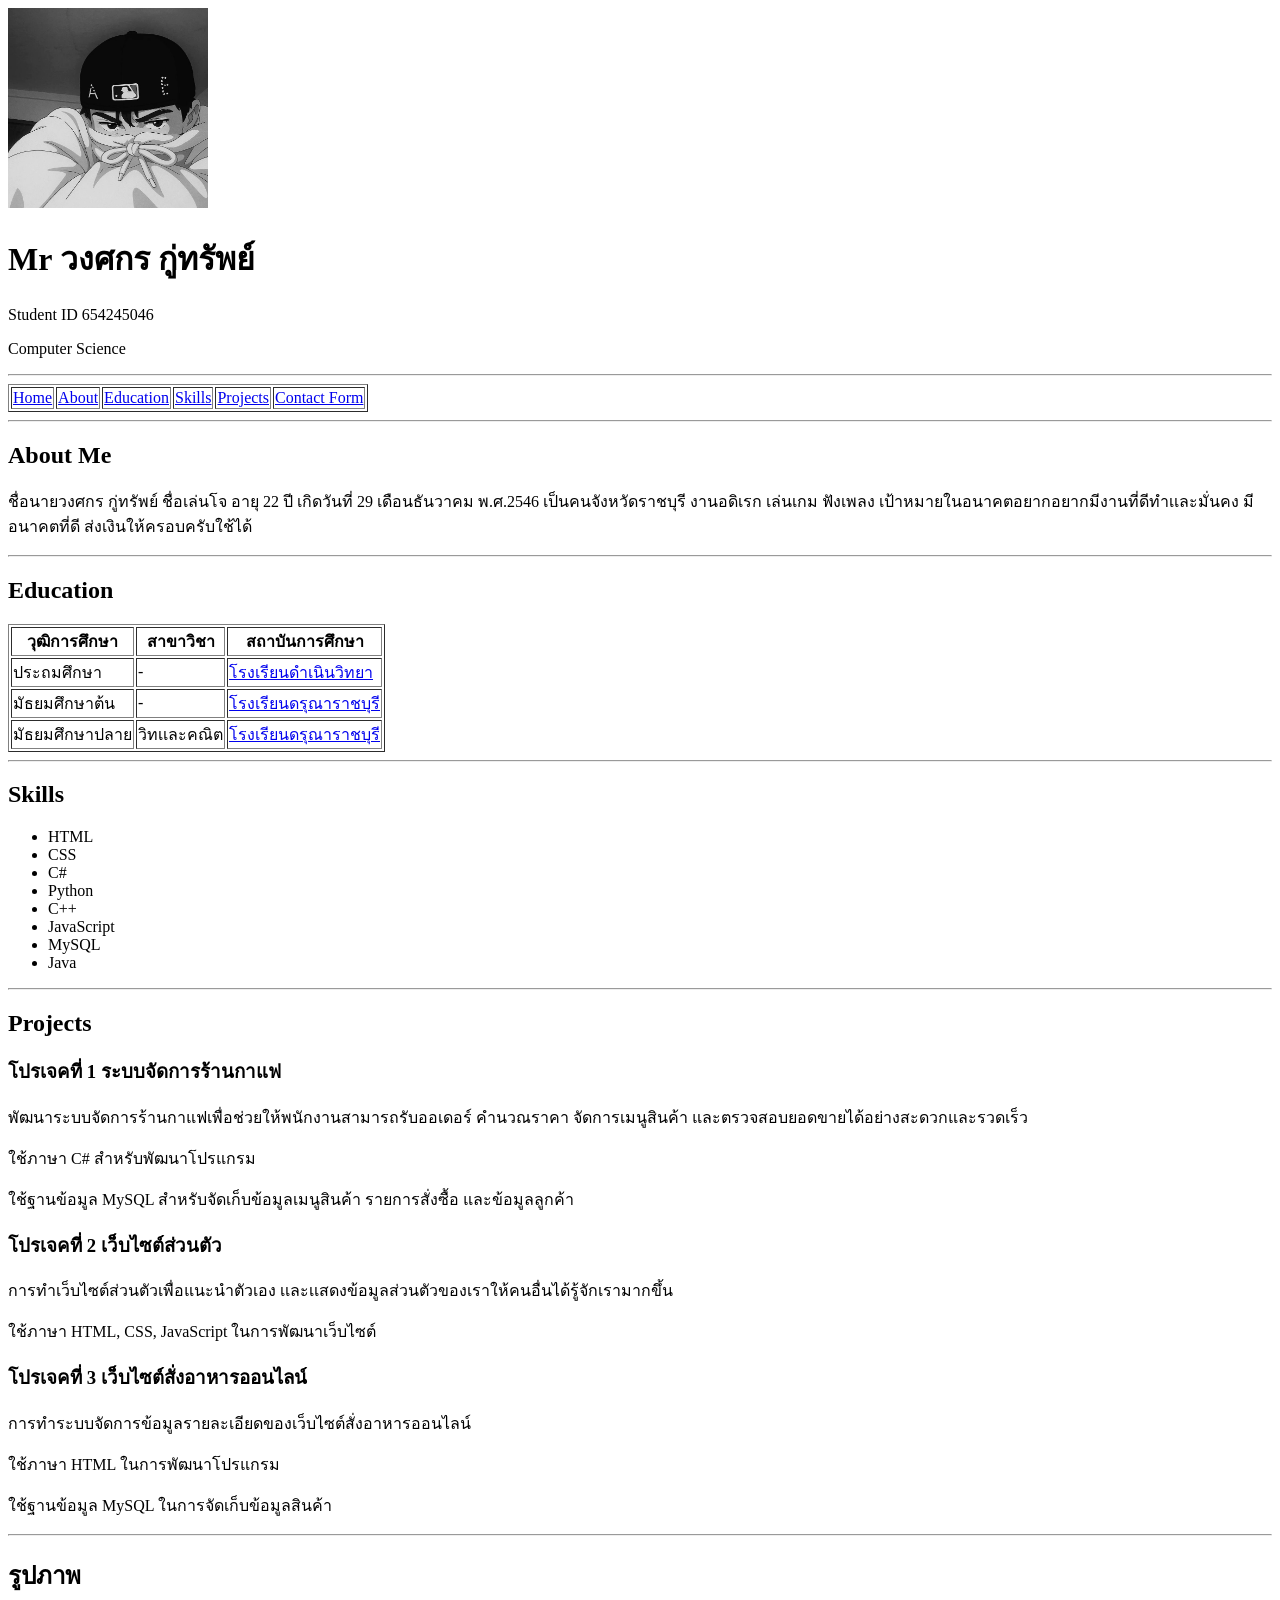
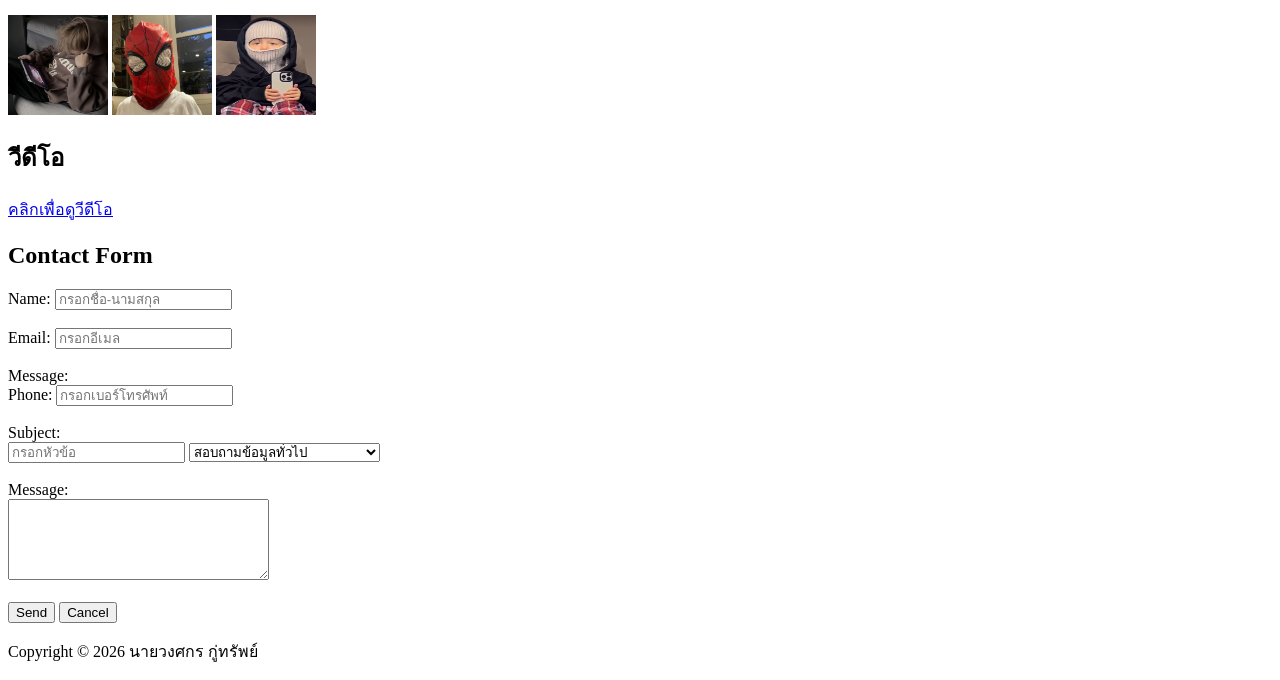
<file: Assignment1/index.html>
<!DOCTYPE html>
<html>
    <head>
    <body>
    <header>
        <img src="images/😋.jpg" 
        alt="รูปของเรา" width="200" height="200">
         <h1>Mr วงศกร กู่ทรัพย์</h1>
         <p>Student ID 654245046</p>
         <p>Computer Science </p>
  
    </header>
    <hr>
    <nav>
    <table border="1">
        <tr>
            <td><a href="#Home">Home</a></td>
            <td><a href="#About">About</a></td>
            <td><a href="#Education">Education</a></td>
            <td><a href="#Skills">Skills</a></td>
            <td><a href="#Projects">Projects</a></td>
            <td><a href="#Contact">Contact Form</a></td>
        </tr>
    </table>
    </nav>

    <hr>
    <main>
    <section id="About">
        <h2>About Me</h2>
        <p>ชื่อนายวงศกร กู่ทรัพย์ ชื่อเล่นโจ อายุ 22 ปี
            เกิดวันที่ 29 เดือนธันวาคม พ.ศ.2546 เป็นคนจังหวัดราชบุรี
            งานอดิเรก เล่นเกม ฟังเพลง เป้าหมายในอนาคตอยากอยากมีงานที่ดีทำเเละมั่นคง 
            มีอนาคตที่ดี ส่งเงินให้ครอบครับใช้ได้             
        </p>
    </section>
    <hr>

    <section id="Education">
        <h2>Education</h2>
         <table border="1">
            <tr>
                <th>วุฒิการศึกษา</th>
                <th>สาขาวิชา</th>
                <th>สถาบันการศึกษา</th>
            </tr>
            <td>ประถมศึกษา</td>
                <td> - </td>
                <td><a href="https://damnoer.blogspot.com/2015/08/blog-post.html"
                    target="_blank">โรงเรียนดำเนินวิทยา</a></td>              
            </tr>    
                <td>มัธยมศึกษาต้น</td>
                <td> - </td>
                <td><a href="https://www.drs.ac.th/"
                    target="_blank">โรงเรียนดรุณาราชบุรี</a></td>
            </tr>
                <td>มัธยมศึกษาปลาย</td>
                <td>วิทเเละคณิต</td>
                <td><a href="https://www.drs.ac.th/"
                    target="_blank">โรงเรียนดรุณาราชบุรี</a></td>
                </tr>
        </table>
    </section>
    <hr>

    <section id="Skills">
        <h2>Skills</h2>
        <ul>
            <li>HTML</li>
            <li>CSS</li>
            <li>C#</li>
            <li>Python</li>
            <li>C++</li>
            <li>JavaScript</li>
            <li>MySQL</li>
            <li>Java</li>
        </ul>
    </section>
    <hr>

    <section id="Projects">
        <h2>Projects</h2>
        <article>
            <h3>โปรเจคที่ 1 ระบบจัดการร้านกาแฟ</h3>
            <p>พัฒนาระบบจัดการร้านกาแฟเพื่อช่วยให้พนักงานสามารถรับออเดอร์ คำนวณราคา จัดการเมนูสินค้า และตรวจสอบยอดขายได้อย่างสะดวกและรวดเร็ว</p>
            <p>ใช้ภาษา C# สำหรับพัฒนาโปรแกรม</p>
            <p>ใช้ฐานข้อมูล MySQL สำหรับจัดเก็บข้อมูลเมนูสินค้า รายการสั่งซื้อ และข้อมูลลูกค้า</p>
        </article>
        <article>
            <h3>โปรเจคที่ 2 เว็บไซต์ส่วนตัว</h3>
            <p>การทำเว็บไซต์ส่วนตัวเพื่อแนะนำตัวเอง เเละเเสดงข้อมูลส่วนตัวของเราให้คนอื่นได้รู้จักเรามากขึ้น</p>
            <p>ใช้ภาษา HTML, CSS, JavaScript ในการพัฒนาเว็บไซต์</p>
        </article>
        <article>
            <h3>โปรเจคที่ 3 เว็บไซต์สั่งอาหารออนไลน์</h3>
            <p>การทำระบบจัดการข้อมูลรายละเอียดของเว็บไซต์สั่งอาหารออนไลน์</p>
            <p>ใช้ภาษา HTML ในการพัฒนาโปรแกรม</p>
            <p>ใช้ฐานข้อมูล MySQL ในการจัดเก็บข้อมูลสินค้า</p>
        </article>
    </section>
    <hr>

    <section>
        <h2>รูปภาพ</h2>
            <img src="images/download (1).jpg"
            alt="รูปภาพ1" width="100" height="100">   
            <img src="images/download (2).jpg"
            alt="รูปภาพ2" width="100" height="100">
            <img src="images/download (3).jpg"
            alt="รูปภาพ3" width="100" height="100">
        <h2>วีดีโอ</h2>
            <a href="https://youtu.be/99jJP3DgdBQ?si=JwUNFmMsAhWxFm4A" target="_blank">คลิกเพื่อดูวีดีโอ</a>
        </section>
        
        <section id="Contact">
            <h2>Contact Form</h2>
            <form action="https://www.example.com/contact" method="post">
                <label for="name">Name:</label>
                <input type="text" placeholder="กรอกชื่อ-นามสกุล"><br><br>
                <label for="email">Email:</label>
                <input type="text" placeholder="กรอกอีเมล"><br><br>
                <label for="message">Message:</label><br>
                <label for ="phone">Phone:</label>
                <input type="text" placeholder="กรอกเบอร์โทรศัพท์"><br><br>
                <label for="subject">Subject:</label><br>
                <input type="text" id="subject" name="submit" placeholder="กรอกหัวข้อ">
                <select>
                    <option>สอบถามข้อมูลทั่วไป</option>
                    <option>โอกาสในการฝึกงาน</option>
                    <option>การทำงานร่วมกันในโครงการ</option>
                </select><br><br>
                <label for="message">Message:</label><br>
                <textarea id="message" name="message" rows="5" cols="30"></textarea><br><br>
                <button type="send">Send</button>
                <button type="cancel">Cancel</button>
            </form>
        </section>
    
    </main>
    <footer>
        <p>Copyright © 2026 นายวงศกร กู่ทรัพย์</p>
    </footer>
    </body> 
            </html>
</file>
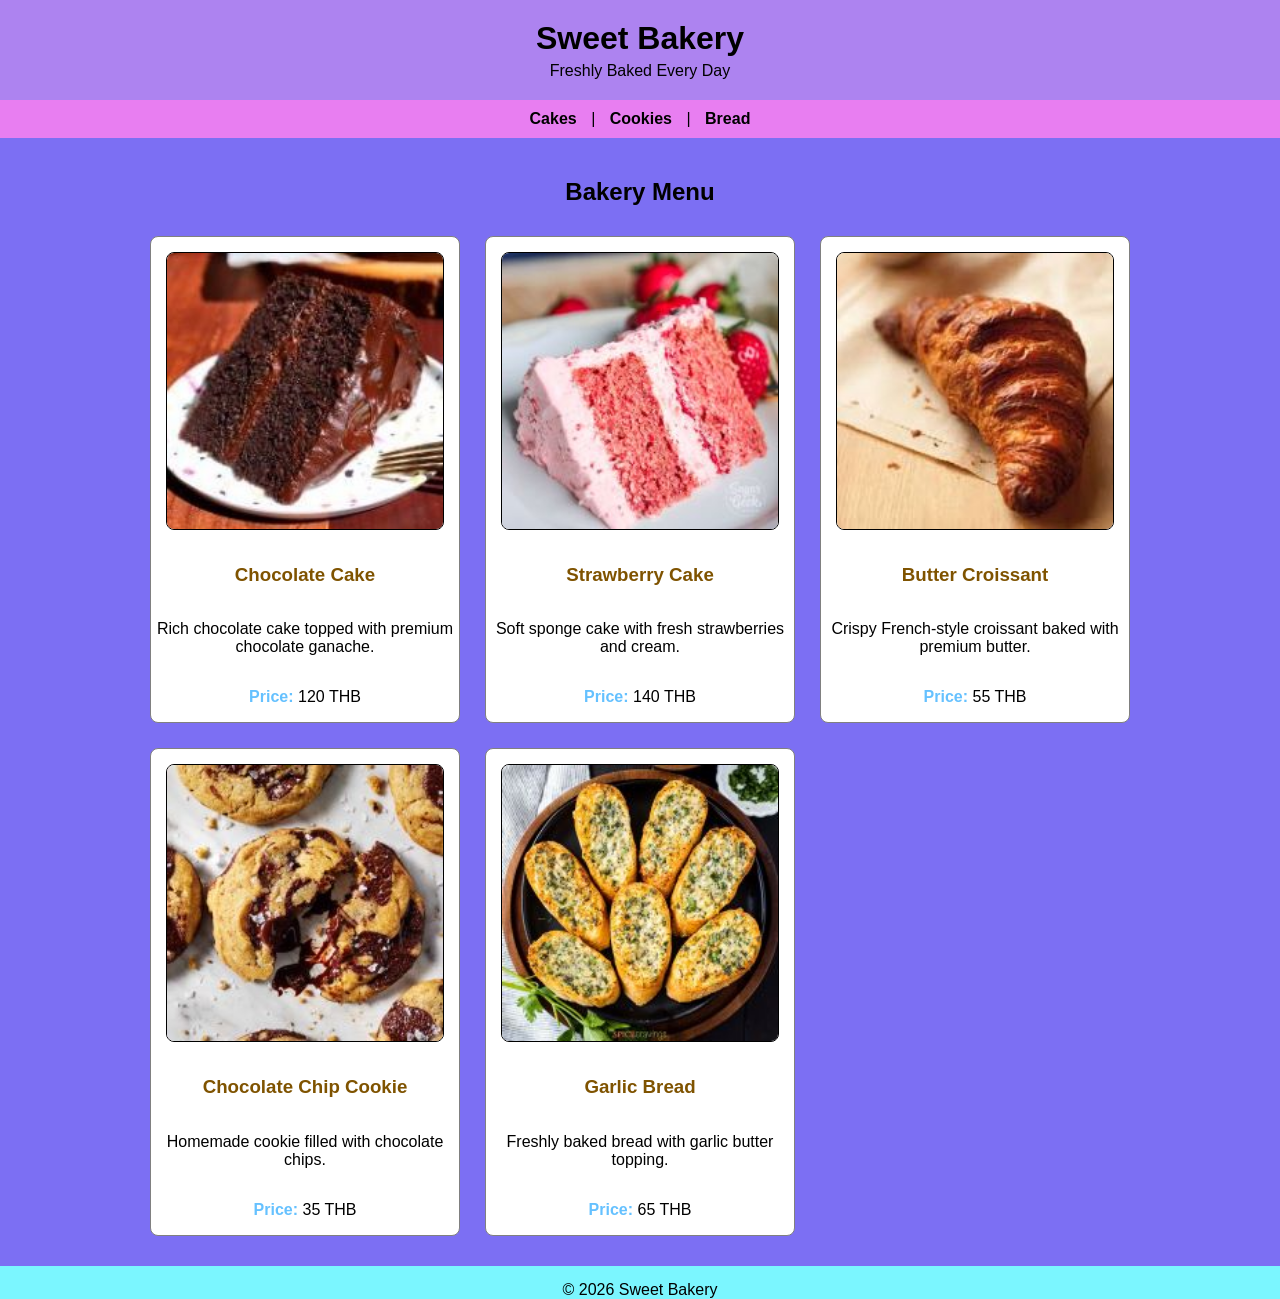
<file: Assignment2/menu.html>
<!DOCTYPE html>
<html lang="en">
<head>
    <meta charset="UTF-8">
    <title>Bakery Menu</title>
    <link rel="stylesheet" href="menu.css">
</head>

<body>

    <header>
        <h1>Sweet Bakery</h1>
        <p>Freshly Baked Every Day</p>
    </header>

    <nav id="type">
        <a href="#cakes">Cakes</a> |
        <a href="#cookies">Cookies</a> |
        <a href="#bread">Bread</a>
    </nav>

    <main>
        <h2>Bakery Menu</h2>
        <section id="menu">
            <!-- Card 1 -->
            <article>
                <img src="image/choc.jpg"
                     alt="Chocolate Cake">

                <h3>Chocolate Cake</h3>

                <p>
                    Rich chocolate cake topped with
                    premium chocolate ganache.
                </p>

                <p><strong>Price:</strong> 120 THB</p>
            </article>



            <!-- Card 2 -->
            <article>
                <img src="image/straw.jpg"
                     alt="Strawberry Cake">

                <h3>Strawberry Cake</h3>

                <p>
                    Soft sponge cake with fresh
                    strawberries and cream.
                </p>

                <p><strong>Price:</strong> 140 THB</p>
            </article>



            <!-- Card 3 -->
            <article>
                <img src="image/croissant.jpg"
                     alt="Butter Croissant">

                <h3>Butter Croissant</h3>

                <p>
                    Crispy French-style croissant
                    baked with premium butter.
                </p>

                <p><strong>Price:</strong> 55 THB</p>
            </article>


            <!-- Card 4 -->
            <article>
                <img src="image/cookie.jpg"
                     alt="Chocolate Chip Cookie">

                <h3>Chocolate Chip Cookie</h3>

                <p>
                    Homemade cookie filled with
                    chocolate chips.
                </p>

                <p><strong>Price:</strong> 35 THB</p>
            </article>



            <!-- Card 5 -->
            <article>
                <img src="image/garlic.jpg"
                     alt="Garlic Bread">

                <h3>Garlic Bread</h3>

                <p>
                    Freshly baked bread with
                    garlic butter topping.
                </p>

                <p><strong>Price:</strong> 65 THB</p>
            </article>

        </section>

    </main>

    <footer>
        <p>
            &copy; 2026 Sweet Bakery
        </p>
    </footer>

</body>
</html>
</file>
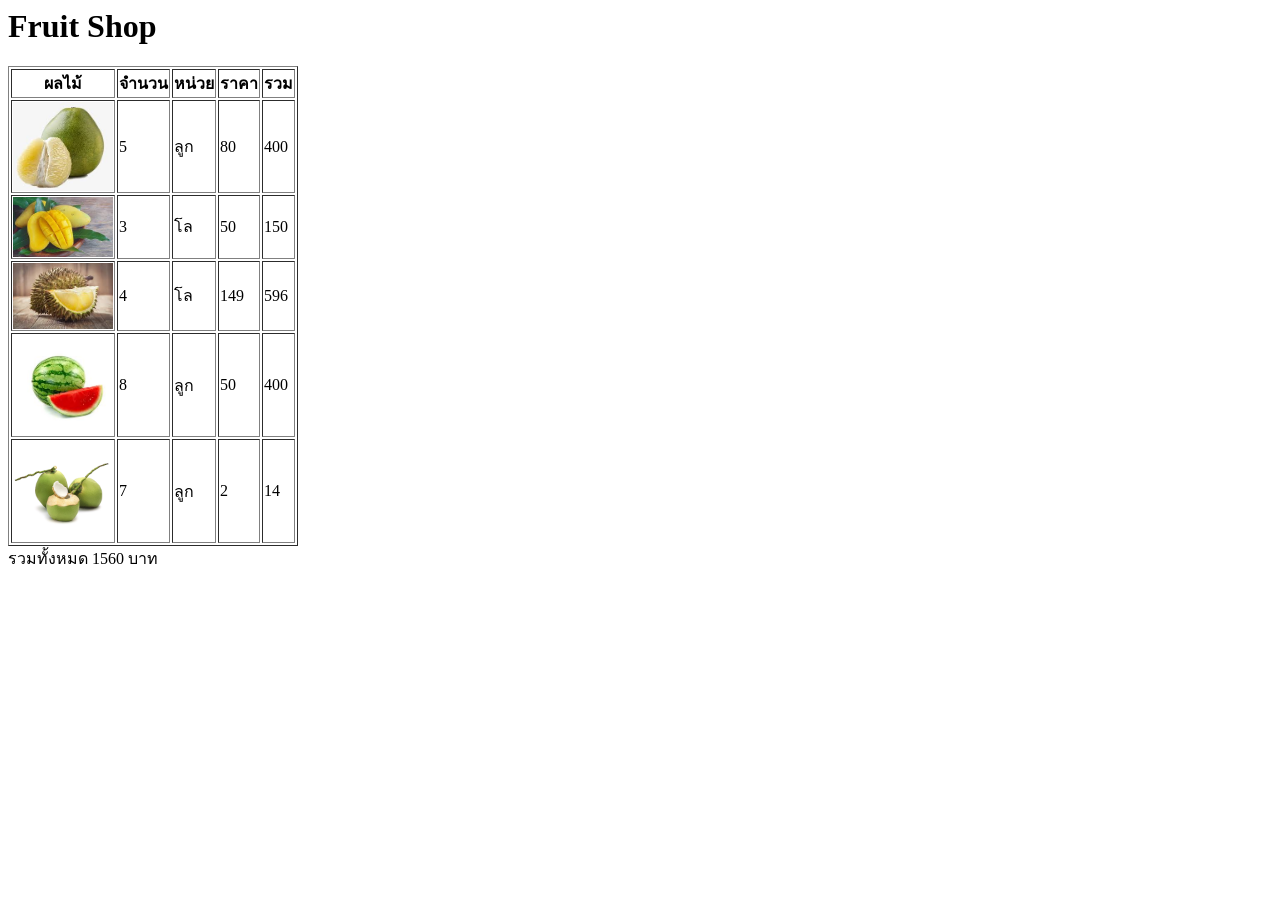
<file: ws03/array.html>
<html>
    <head>
 
    </head>
    <body>
        <h1>Fruit Shop</h1>
        <script>
            let fruit=["ส้มโอ","มะม่วง","ทุเรียน","แตงโม","มะพร้าว"];
            let price=[80, 50, 149, 50, 2];
            let unit=["ลูก","โล","โล","ลูก","ลูก"];
            let qty=[5,3,4,8,7];
            let total=[];
            let sum=0;
            document.write("<table border='1'>");
            document.write("<tr><th>ผลไม้</th><th>จำนวน</th><th>หน่วย</th><th>ราคา</th><th>รวม</th>")
            for(i=0; i<5; i++){
                total[i]=price[i]*qty[i];
                sum+=total[i];
            document.write("<tr><td><img src='img/",i,".jpg' width=100</td>",
                        "<td>",qty[i],"</td>",
                        "<td>",unit[i],"</td>",
                        "<td>",price[i],"</td>",
                        "<td>",total[i],"</td>",
            );
            }
            document.write("</table>");
            document.write("รวมทั้งหมด ",sum," บาท");
        </script>
    </body>
</html>
</file>
<file: Assignment2/menu.css>
body{
    font-family: 'Segoe UI', Tahoma, Geneva, Verdana, sans-serif;
    background-color: rgb(124, 111, 243);
    text-align: center;
    margin: 0;
    padding: 0;
}

header{
    background-color: rgb(173, 131, 240);
    padding-top: 15px;
    color: rgb(0, 0, 0); 
    padding: 20px 10px;
}

header h1{
    margin: 0;
}

header p{
    margin: 5px 0 0 0;
}

#type{
    background-color: rgb(232, 126, 241);
    padding: 10px 0;
}

#type a{
    color: rgb(0, 0, 0);
    text-decoration: none;
    margin: 0 10px;
    font-weight: bold;
}

main{
    margin: auto;
    padding: 20px;
    max-width: 1000px;
}

main h2{
    color: rgb(0, 0, 0);
}

#menu{
    display: grid;
    grid-template-columns: repeat(3, 1fr);
    gap: 25px;
    padding: 10px;
}

#menu article{
    border: 1px solid gray;
    border-radius: 8px;
    background-color: white;
    box-shadow: 20px;
    overflow: hidden;
    display: flex;
    flex-direction: column;   
}

#menu article img{
    margin: 15px;
    border: 1px solid black;
    border-radius: 8px;
    
}

#menu article h3{
    color: rgb(127, 83, 0);
}

#menu article p strong{
    color: rgb(101, 193, 255);
}

footer p{
    color: rgb(0, 0, 0);
    background-color: rgb(123, 246, 255);
    margin: 0;
    padding-top: 15px;
}
</file>
